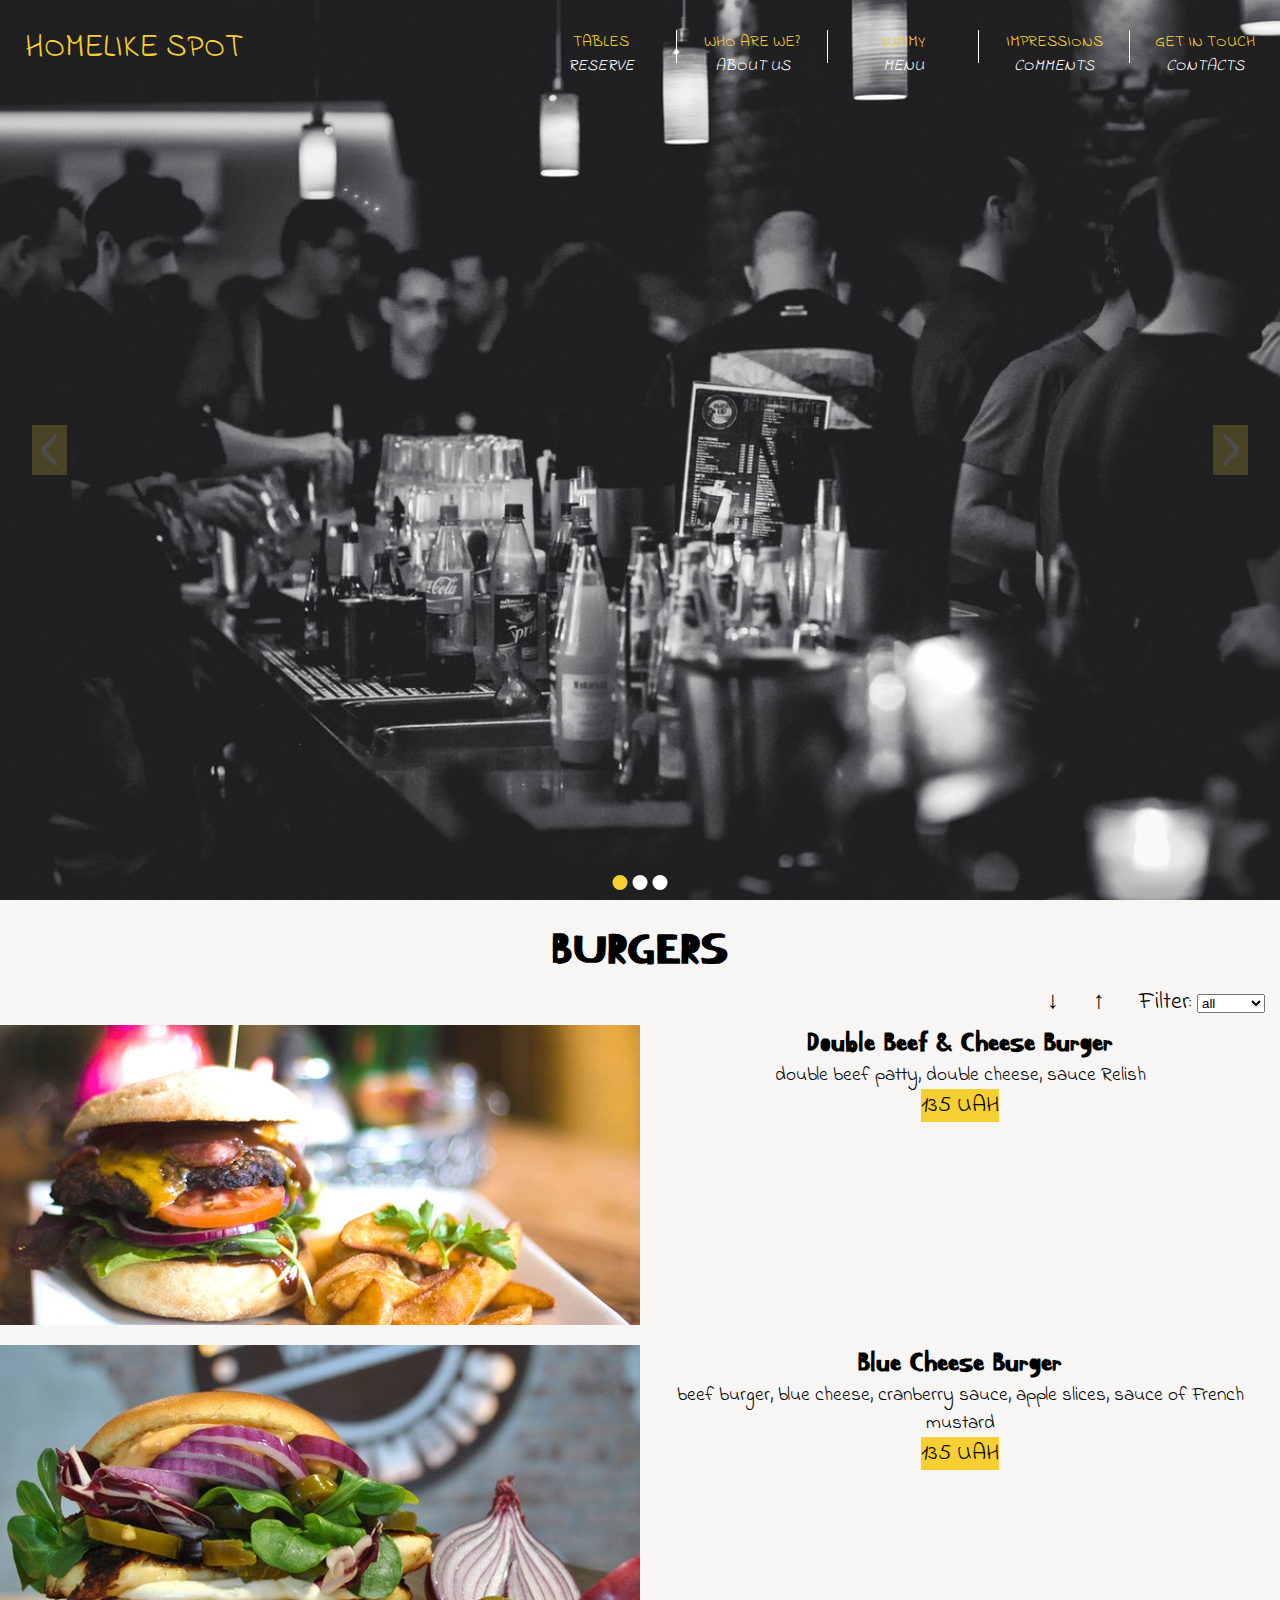
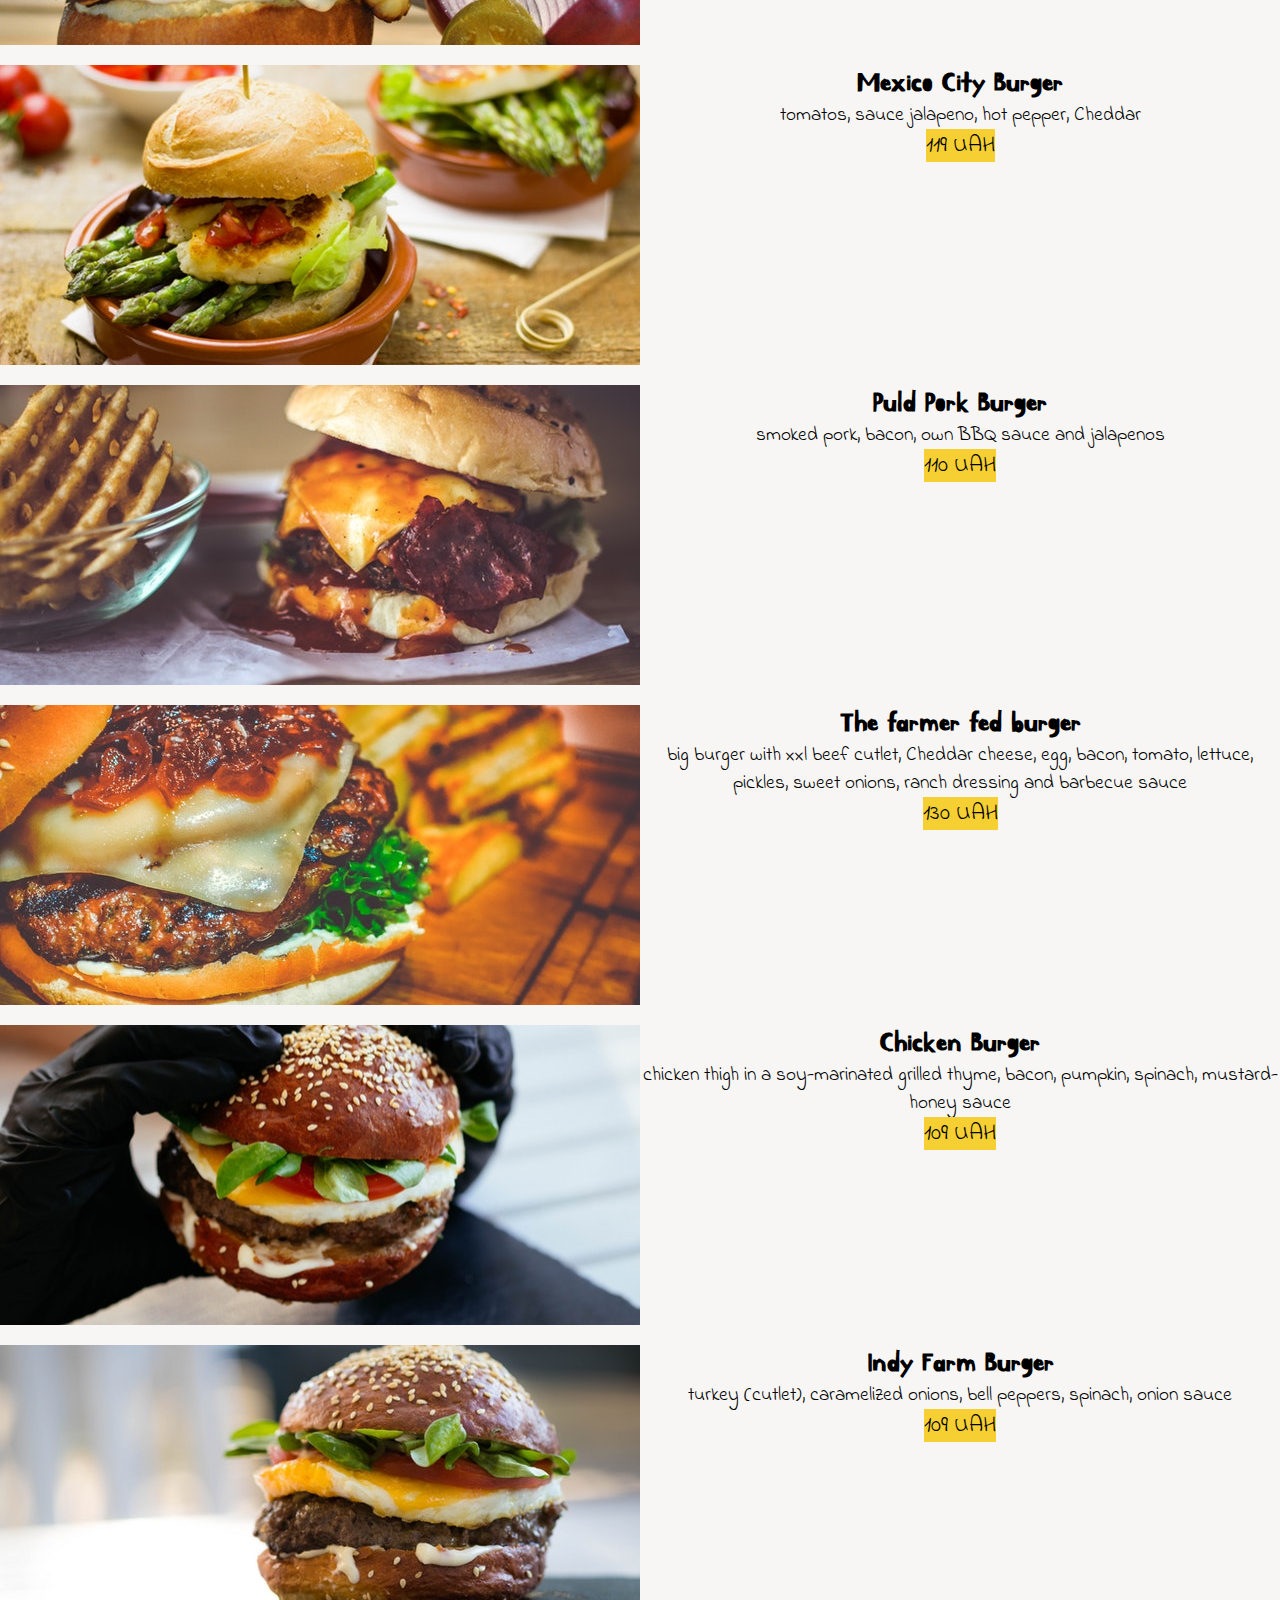
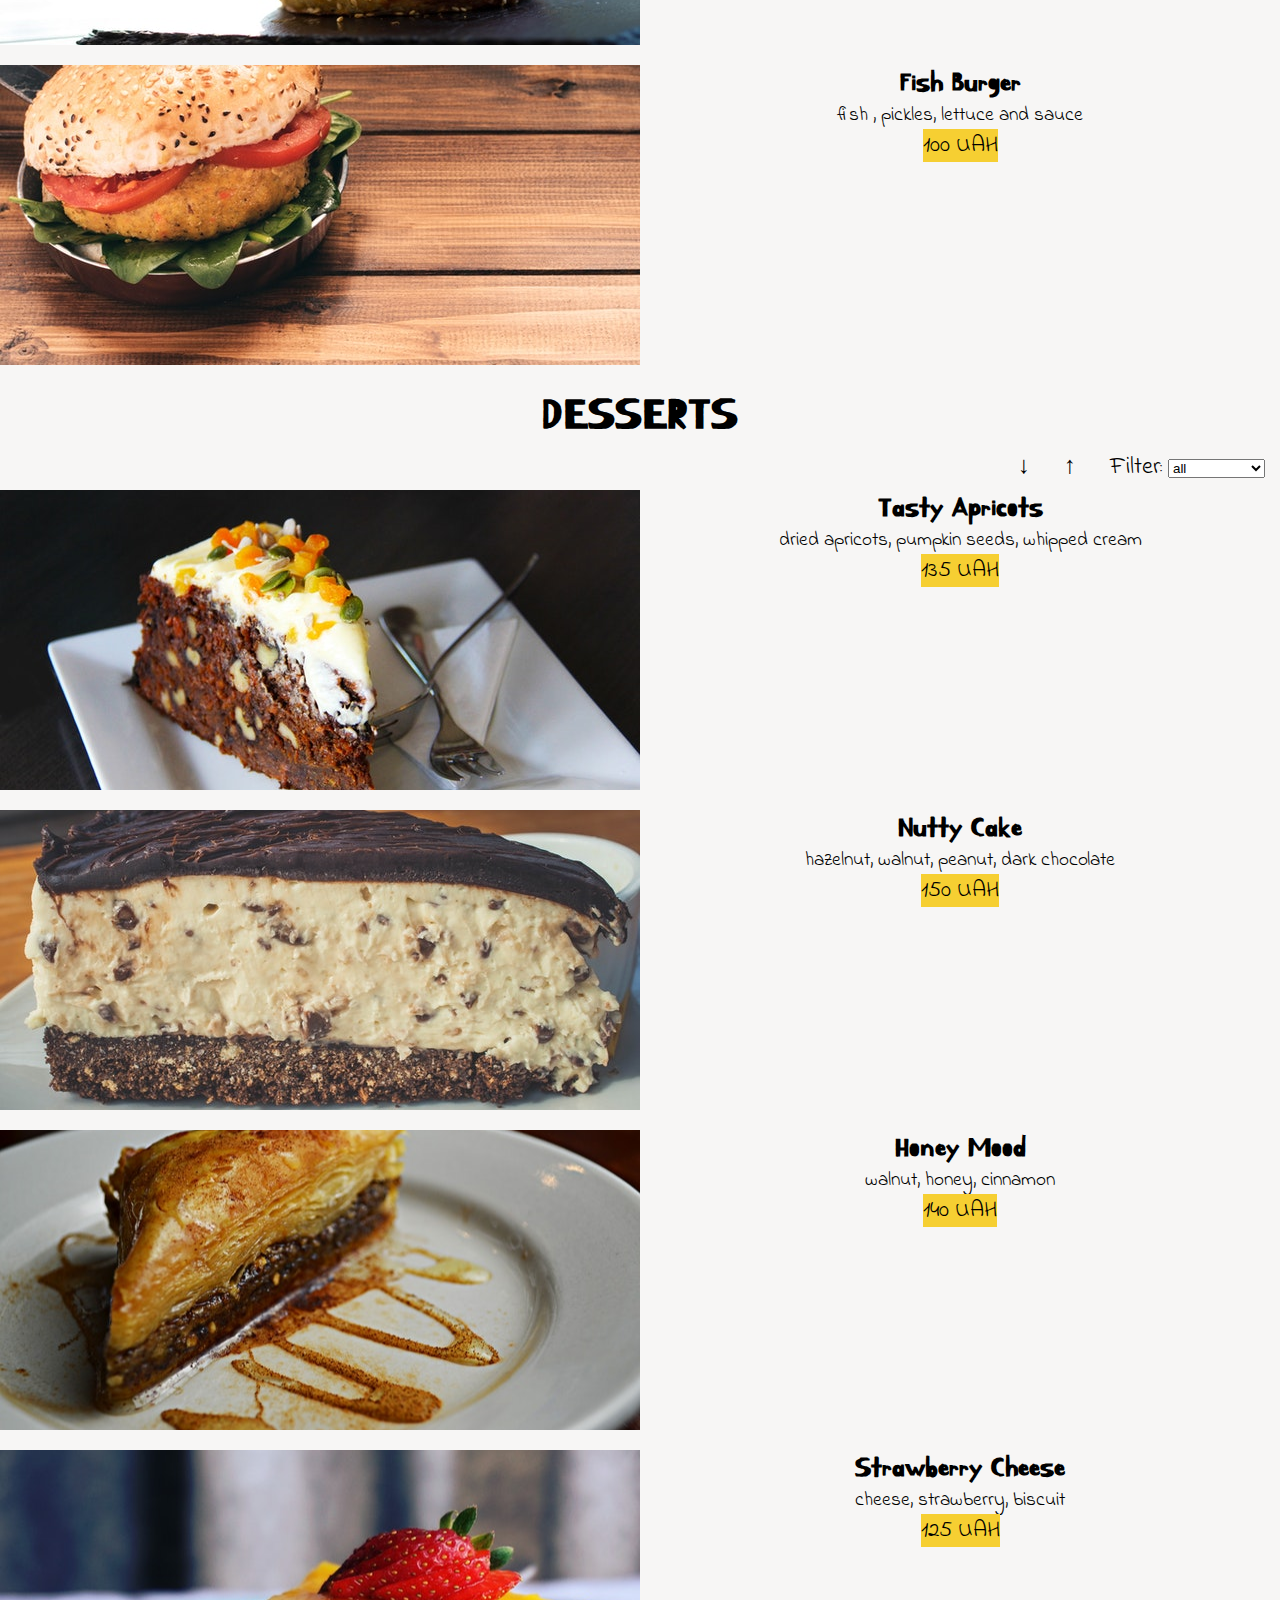
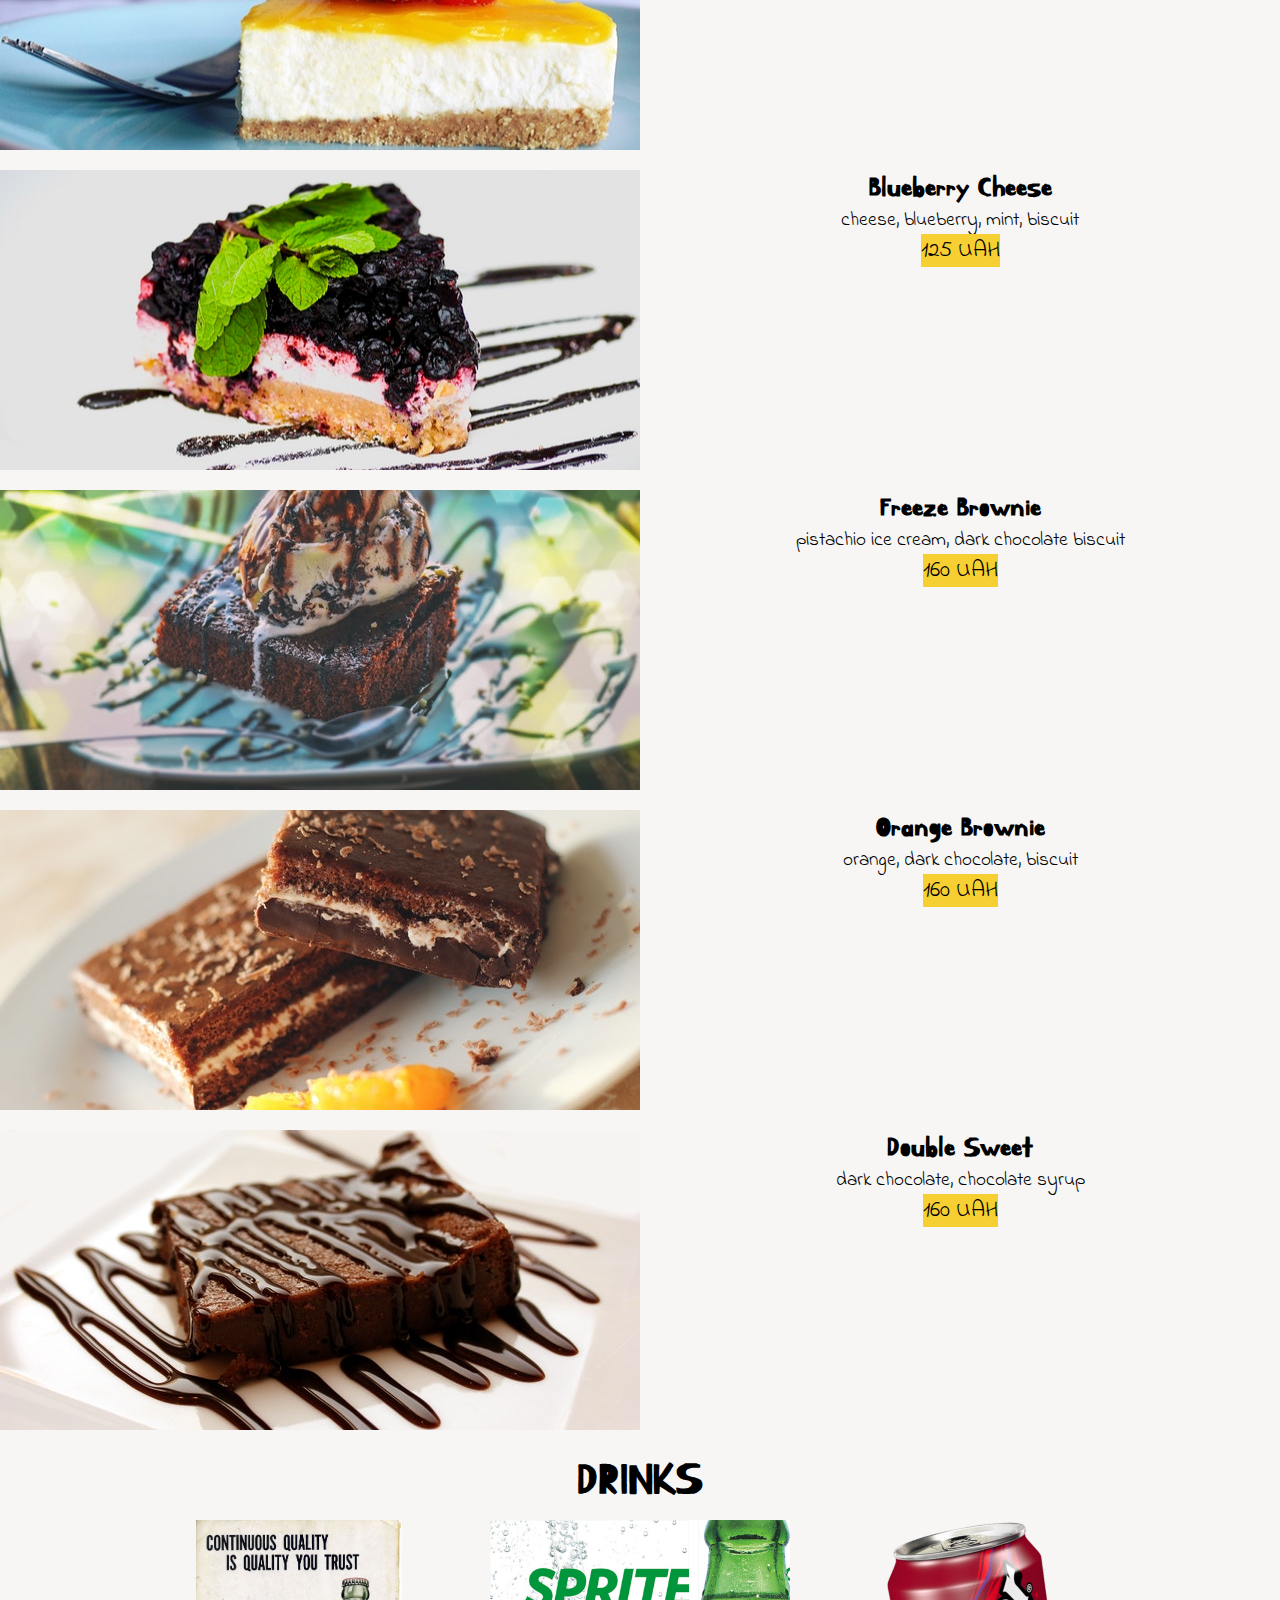
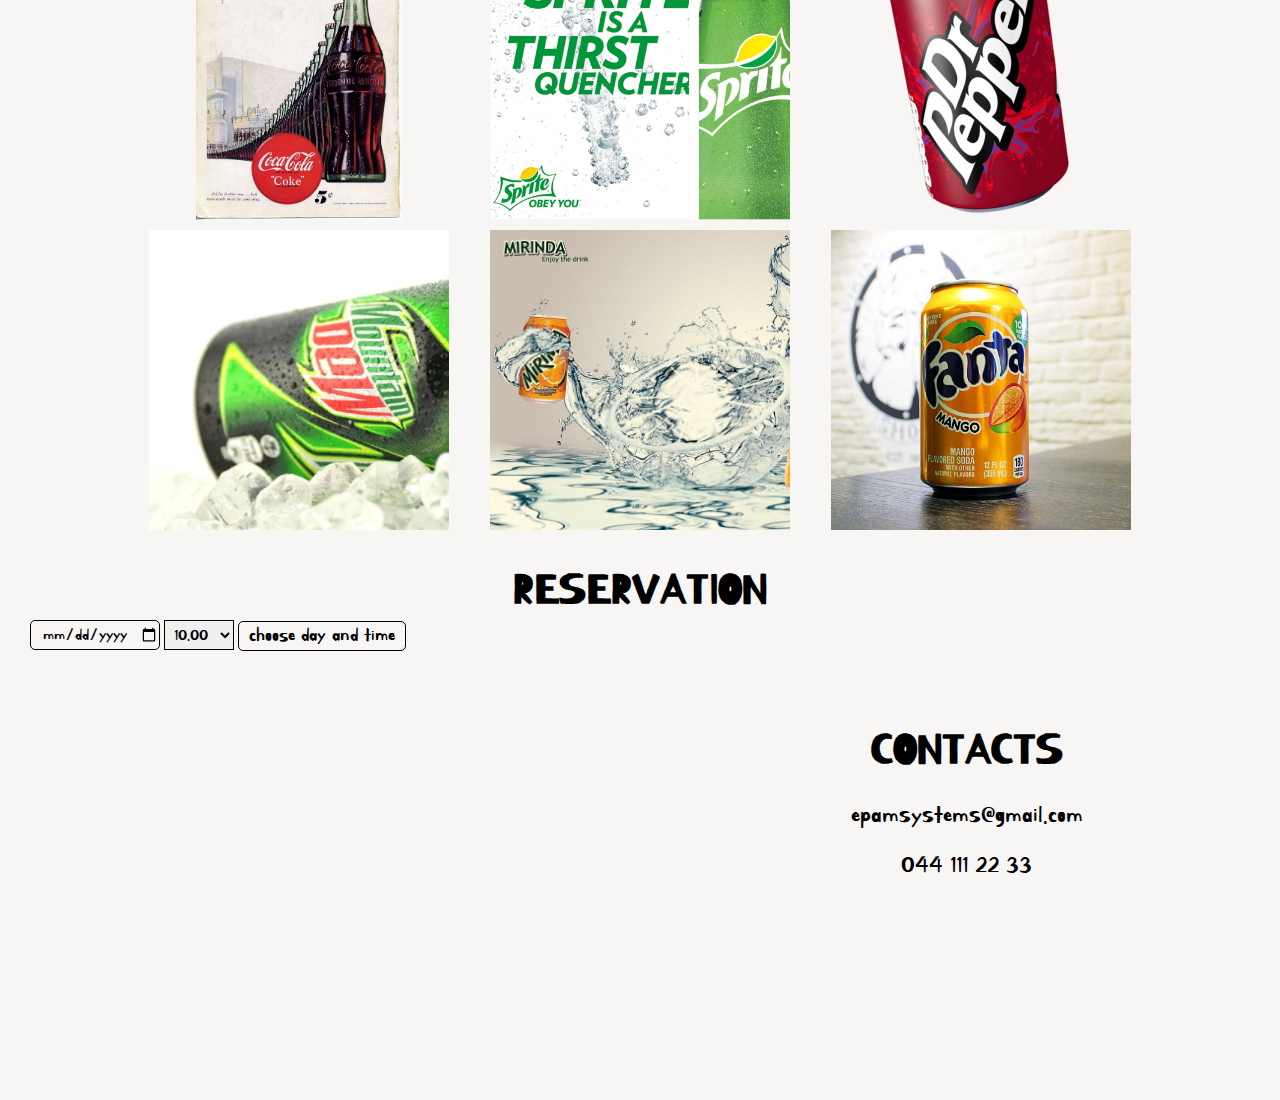
<file: index.html>
<!DOCTYPE html>
<html lang="en">
<head>
    <meta charset="UTF-8">
    <meta name="viewport" content="width=device-width, initial-scale=1">
    <title>RESTARAUNT</title>
    <link href="https://fonts.googleapis.com/css?family=Indie+Flower|Kirang+Haerang" rel="stylesheet">
    <link rel="stylesheet" href="https://use.fontawesome.com/releases/v5.4.1/css/all.css" integrity="sha384-5sAR7xN1Nv6T6+dT2mhtzEpVJvfS3NScPQTrOxhwjIuvcA67KV2R5Jz6kr4abQsz" crossorigin="anonymous">
    <link rel="stylesheet" href="css/style.css">
    <link rel="stylesheet" href="css/media.css">
    <script src="js/data.js"></script>
    <script src="js/breadPath.js"></script>
    <script src="js/createCookies.js"></script>
</head>
<body>
    <header>
        <!--CAROUSEL-->
        <div id="carousel">
            <span class="arrows previous" onclick="move(-1)">&#60;</span>
            <span class="arrows next" onclick="move(1)">&#62;</span>

            <div class="dots_wrapper">
                <span class="dots active" onclick="pressTheDot(1)"></span>
                <span class="dots" onclick="pressTheDot(2)"></span>
                <span class="dots" onclick="pressTheDot(3)"></span>
            </div>
        </div>

        <div id="menu_wrapper">
            <span id="logo">HOMELIKE SPOT</span>

            <!--DROP DOWN MENU FOR MOBILE-->
            <span id="menu_open" onclick="rollDown()"><i class="fas fa-arrow-circle-down"></i></span>

            <!--MENU-->
            <nav>
                <span id="menu_close" onclick="rollUp()"><i class="fas fa-arrow-circle-up"></i></span>
                <ul id="navigation">
                    <li><a href="#reservation" onclick="fly(event)">TABLES<em>RESERVE</em></a></li>
                    <li class="list_item_border"></li>
                    <li><a href="#">WHO ARE WE? <em>ABOUT US</em></a></li>
                    <li class="list_item_border"></li>
                    <li id="nav_item_menu"><a href="#">YUMMY<em>MENU</em></a>
                        <ul id="nav_item_menu_list">
                            <li><a href="#burger" onclick="fly(event)">BURGERS</a></li>
                            <li><a href="#dessert" onclick="fly(event)">DESSERTS</a></li>
                            <li><a href="#drink" onclick="fly(event)">DRINKS</a></li>
                        </ul>
                    </li>
                    <li class="list_item_border"></li>
                    <li><a href="comments/comments.html">IMPRESSIONS<em>COMMENTS</em></a></li>
                    <li class="list_item_border"></li>
                    <li><a href="#footer" onclick="fly(event)">GET IN TOUCH<em>CONTACTS</em></a></li>
                </ul>
            </nav>
        </div>
    </header>

    <!--MAIN BLOCK-->
    <div class="content">
        <div id="burger">
            <h3>BURGERS</h3>
            <p>
                <span data-target="burger" onclick="sortMenu(2, JSON.parse(menuForBurgers), event)">&#8595; </span>
                <span data-target="burger" onclick="sortMenu(1, JSON.parse(menuForBurgers), event)">&#8593;</span>
                <span> Filter:
                    <select name="filter" id="burger_choice" onchange="filterMenu(JSON.parse(menuForBurgers), 'burger', 'burger_choice')">
                        <option value="all" selected>all</option>
                        <option value="chicken">chicken</option>
                        <option value="turkey">turkey</option>
                        <option value="pork">pork</option>
                        <option value="beef">beef</option>
                        <option value="vegan">vegan</option>
                    </select>
                </span>
            </p>
        </div>
        <div id="dessert">
            <h3>DESSERTS</h3>
            <p>
                <span data-target="dessert" onclick="sortMenu(2, JSON.parse(menuForDesserts), event)">&#8595; </span>
                <span data-target="dessert" onclick="sortMenu(1, JSON.parse(menuForDesserts), event)">&#8593;</span>
                <span> Filter:
                    <select name="filter" id="dessert_choice" onchange="filterMenu(JSON.parse(menuForDesserts), 'dessert', 'dessert_choice')">
                        <option value="all" selected>all</option>
                        <option value="cake">cake</option>
                        <option value="brownie">brownie</option>
                        <option value="cheese">cheese cake</option>
                    </select>
                </span>
            </p>
        </div>
        <div id="drink">
            <h3>DRINKS</h3>
            <div id="drinks_wrapper">
                <div><img data-img="cola" src="img/d/cola.jpg" alt="cola" onclick="showFullSizeDrinkImg(event)"></div>
                <div><img data-img="sprite" src="img/d/sprite.jpg" alt="sprite" onclick="showFullSizeDrinkImg(event)"></div>
                <div><img data-img="pepper" src="img/d/pepper.jpg" alt="pepper" onclick="showFullSizeDrinkImg(event)"></div>
                <div><img data-img="mountain" src="img/d/mountain.jpg" alt="mountain" onclick="showFullSizeDrinkImg(event)"></div>
                <div><img data-img="mirinda" src="img/d/mirinda.jpg" alt="mirinda" onclick="showFullSizeDrinkImg(event)"></div>
                <div><img data-img="fanta" src="img/d/fanta.jpg" alt="fanta" onclick="showFullSizeDrinkImg(event)"></div>
            </div>
                <div id="modal_views">
                    <div id="cola">
                        <span><i class="fas fa-times drinks_cross" onclick="deleteFullDrinkImg(event)"></i></span>
                        <div></div>
                    </div>
                    <div id="sprite">
                        <span><i class="fas fa-times drinks_cross" onclick="deleteFullDrinkImg(event)"></i></span>
                        <div></div>
                    </div>
                    <div id="pepper">
                        <span><i class="fas fa-times drinks_cross" onclick="deleteFullDrinkImg(event)"></i></span>
                        <div></div>
                    </div>
                    <div id="mountain">
                        <span><i class="fas fa-times drinks_cross" onclick="deleteFullDrinkImg(event)"></i></span>
                        <div></div>
                    </div>
                    <div id="mirinda">
                        <span><i class="fas fa-times drinks_cross" onclick="deleteFullDrinkImg(event)"></i></span>
                        <div></div>
                    </div>
                    <div id="fanta">
                        <span><i class="fas fa-times drinks_cross" onclick="deleteFullDrinkImg(event)"></i></span>
                        <div></div>
                    </div>
                </div>
        </div>
    </div>

    <!--RESERVE THE TABLE-->
    <div id="reservation">
        <h3>reservation</h3>
        <form onsubmit="makeReservation(event); return false">
        <input type="date" id="reservationDate" placeholder="yyyy.mmmm.dddd" required>
        <select name="time" id="reservationTime">
            <option value="10">10.00</option>
            <option value="11">11.00</option>
            <option value="12">12.00</option>
            <option value="13">13.00</option>
            <option value="14">14.00</option>
            <option value="15">15.00</option>
            <option value="16">16.00</option>
            <option value="17">17.00</option>
            <option value="18">18.00</option>
            <option value="19">19.00</option>
            <option value="20">20.00</option>
            <option value="21">21.00</option>
            <option value="22">22.00</option>
        </select>
        <input id="submitReservationButton" type="submit" value="choose day and time">
        </form>
        <div id="resWrapper">
            <div id="tables"></div>
            <div id="reserves"></div>
        </div>
    </div>

    <footer id="footer">
        <iframe src="https://www.google.com/maps/embed?pb=!1m18!1m12!1m3!1d2541.519350179539!2d30.48517675104931!3d50.43142629651623!2m3!1f0!2f0!3f0!3m2!1i1024!2i768!4f13.1!3m3!1m2!1s0x40d4cee98df85793%3A0xd6e05103bfa88daa!2z0YPQuy4g0JrRg9C00YDRj9GI0L7QstCwLCAxNNCRLCDQmtC40LXQsiwgMDIwMDA!5e0!3m2!1sru!2sua!4v1540242322106" frameborder="0" style="border:0" allowfullscreen></iframe>
        <div>
            <h3>contacts</h3>
            <p>epamsystems@gmail.com</p>
            <p>044 111 22 33</p>
                <a href="https://twitter.com/EPAMSYSTEMS"><i class="fab fa-twitter"></i></a>
                <a href="https://www.facebook.com/EPAM.Global"><i class="fab fa-facebook-f"></i></a>
                <a href="https://www.linkedin.com/company/4972/"><i class="fab fa-linkedin-in"></i></a>
        </div>
    </footer>
    <script src="js/main_code.js"></script>
</body>
</html>
</file>
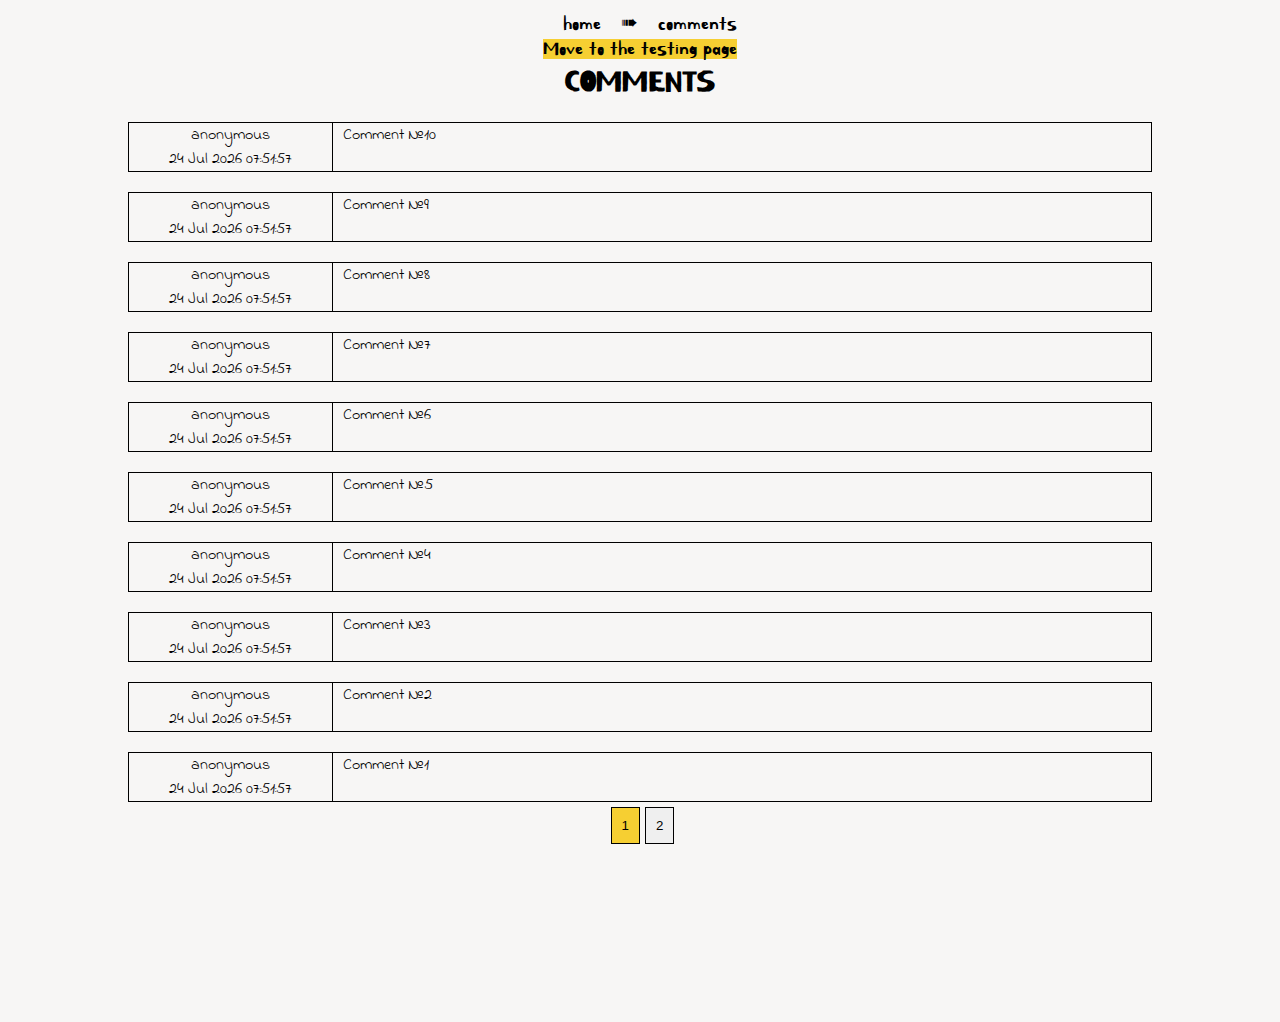
<file: comments/comments.html>
<!DOCTYPE html>
<html lang="en">
<head>
    <meta charset="UTF-8">
    <title>Comments</title>
    <meta name="viewport" content="width=device-width, initial-scale=1">
    <link href="https://fonts.googleapis.com/css?family=Indie+Flower|Kirang+Haerang" rel="stylesheet">
    <link rel="stylesheet" href="style.css">
    <link rel="stylesheet" href="media.css">
    <script src="../js/data.js"></script>
    <script src="../js/breadPath.js"></script>
</head>
<body>
    <a href="test/testing.html" id="testingLink">Move to the testing page</a>
    <h3>comments</h3>
    <div id="blockComments"></div>
    <script>
        function printComments(obj) {
            var parent = document.getElementById("blockComments");
            var currentPage = obj.page;
            var i = currentPage * 10 - 1 * 10;
            var finish = currentPage * 10;
            for (; i < obj.arr.length && i < finish ; i++){
                var wrapper_block = document.createElement("div");
                var leftBlock = document.createElement("div");
                var rightBlock = document.createElement("div");
                var name = document.createElement("p");
                name.innerText = obj.arr[i].name;
                leftBlock.appendChild(name);
                var time = document.createElement("p");
                time.innerText = obj.arr[i].time;
                leftBlock.appendChild(time);
                var text = document.createElement("p");
                text.innerText = obj.arr[i].text;
                rightBlock.appendChild(text);
                wrapper_block.appendChild(leftBlock);
                wrapper_block.appendChild(rightBlock);
                parent.insertBefore(wrapper_block, parent.firstChild);
            }
            makeButtons(objComments);
        }
        printComments(objComments);

        function clickPage(e) {
            deleteObj("blockComments", "#blockComments > div");
            objComments.page = +e.target.innerText;
            printComments(objComments);
        }

        function deleteObj(parentSelector, childrenSelector) {
            var parent = document.getElementById(parentSelector);
            var children = document.querySelectorAll(childrenSelector);
            for (var i = 0; i < children.length; i++)
                parent.removeChild(children[i]);
        }

        function makeButtons(obj) {
            if (document.querySelectorAll("#blockComments > button").length)
                deleteObj("blockComments", "#blockComments > button");
            var parent = document.getElementById("blockComments");
            var currentPage = obj.page;
            var current = document.createElement("button");
            current.innerText = obj.page;
            current.classList.add("active");
            parent.appendChild(current);
            if (currentPage > 1)
            {
                var previous = document.createElement("button");
                previous.innerText = currentPage - 1;
                parent.insertBefore(previous, current);
            }
            var maxPages = Math.ceil(obj.arr.length / 10);
            current.innerText = obj.page;
            if (currentPage + 1 <= maxPages)
            {
                var next = document.createElement("button");
                next.innerText = currentPage + 1;
                parent.appendChild(next);
            }
            addResponsibleAgent();
        }

        function addResponsibleAgent() {
            var buttons = document.querySelectorAll("#blockComments > button");
            for (var i = 0; i < buttons.length; i++)
                buttons[i].addEventListener("click", clickPage);
        }

        makeBreadPath();
        breadChain();
    </script>
</body>
</html>
</file>
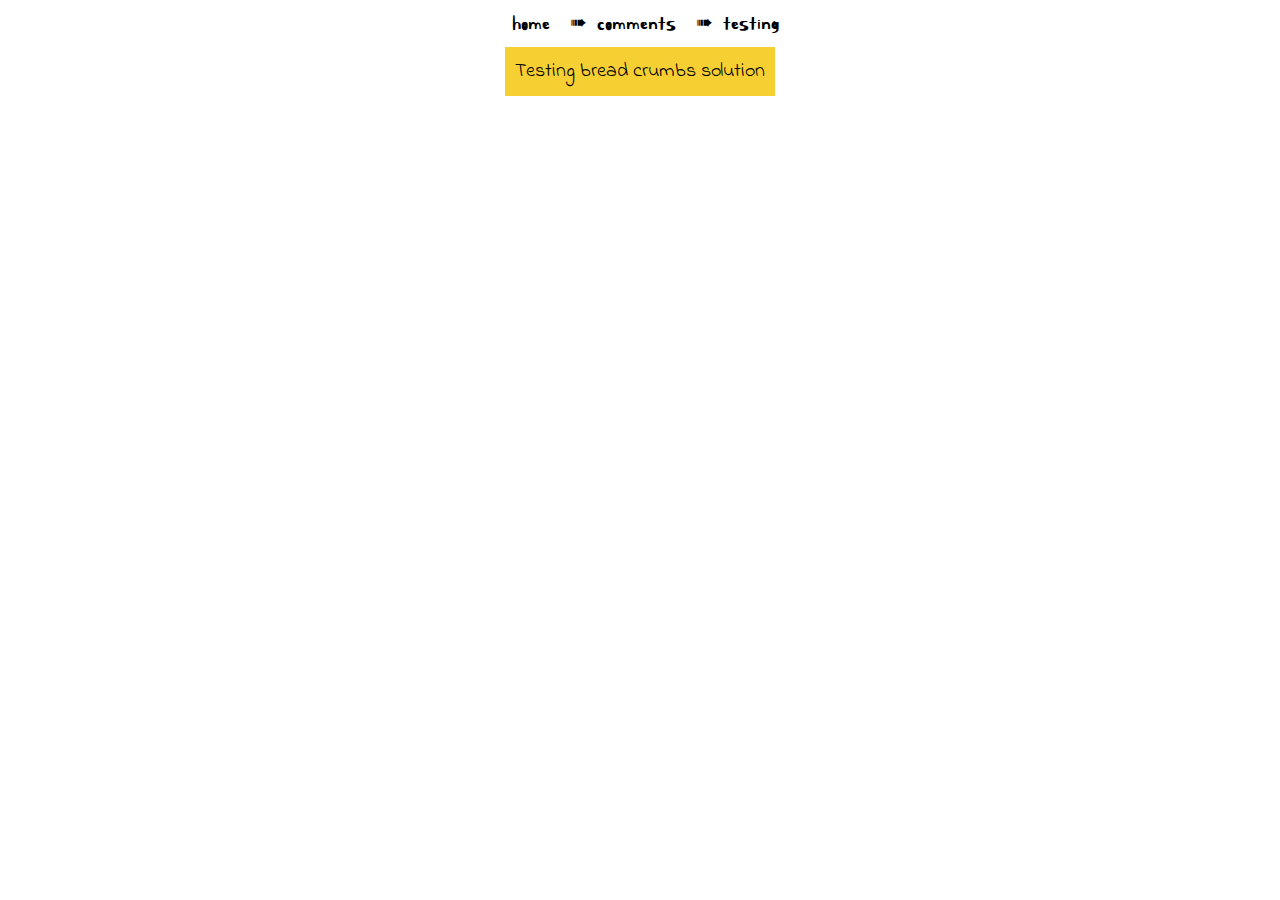
<file: comments/test/testing.html>
<!DOCTYPE html>
<html lang="en">
<head>
    <meta charset="UTF-8">
    <title>Testing page</title>
    <meta name="viewport" content="width=device-width, initial-scale=1">
    <link href="https://fonts.googleapis.com/css?family=Indie+Flower|Kirang+Haerang" rel="stylesheet">
    <link rel="stylesheet" href="style.css">
    <script src="../../js/breadPath.js"></script>
    <script src="../../js/data.js"></script>
</head>
<body>
   <span>Testing bread crumbs solution</span>
<script>
    makeBreadPath();
    breadChain();
</script>
</body>
</html>
</file>
<file: css/style.css>
body, html, * {
    box-sizing: border-box;
    padding: 0;
    margin: 0;
}

html {
    width: 100%;
    height: 100%;
}

body{
    background-color: #f7f6f5;
    font-family: "Indie Flower", cursive;
    color: white;
    font-size: 16px;
}

header{
    height: 100%;
    width: 100%;
}

#logo{
    height: 100%;
    float: left;
    user-select: none;
    font-size: 2em;
    padding: 25px 75px;
    color: #f6cf32;
}

#menu_wrapper{
    width: 100%;
    position: absolute;
    top: 0;
    left: 0;
}

#navigation{
    float: right;
    padding: 30px 0;
    height: 125px;
    text-align: center;
    list-style-type: none;

}

#navigation > li{
    width: 200px;
    float: left;
}

#navigation a {
    text-decoration: none;
    color: #f6cf32;
}

#navigation em{
    display: block;
    color: white;
}

#nav_item_menu{
    position: relative;
}

#nav_item_menu_list{
    width: 100%;
    display: none;
}

#nav_item_menu:hover #nav_item_menu_list{
    display: block;
    position: absolute;
    top: 100%;
}

#nav_item_menu:hover #nav_item_menu_list li{
    width: 100%;
    padding: 10px;
    list-style-type: none;
}

#nav_item_menu_list li:hover a{
    color: white;
    border: solid white 1px;
    padding: 7px;
    transition: all 0.5s;
}

#navigation .list_item_border{
    height: 50%;
    width: 1px;
    background-color: white;
}

/*==========CAROUSEL==========*/

#carousel {
    width: 100%;
    height: 100%;
    overflow: hidden;
}

#slidesWrapper {
    width: 9999px;
    height: 100%;
}


#slidesWrapper > div{
    float: left;
}

#slidesWrapper > div:first-child{
    background: url("../img/interior.jpeg") no-repeat center;
    background-size: cover;
}

#slidesWrapper > div:nth-child(2){
    background: url("../img/interior2.jpeg") no-repeat center;
    background-size: cover;
}
#slidesWrapper > div:last-child{
    background: url("../img/interior3.jpeg") no-repeat center;
    background-size: cover;
}





.arrows{
    font-family: "Kirang Haerang", cursive;
    text-align: center;
    width: 35px;
    height: 50px;
    position: absolute;
    top: 50%;
    font-size: 3em;
    transform: translateY(-50%);
    cursor: pointer;
    user-select: none;
    background-color: #f6cf32;
    opacity: 0.2;
}

.arrows:hover{
    background-color: #f6cf32;
    transition: all 1s;
    opacity: 1;
}

.next{
    right: 2.5%;
}

.previous {
    left: 2.5%;
}

.dots_wrapper{
    position: absolute;
    bottom: 10px;
    left: 50%;
    transform: translateX(-50%);
}

.dots_wrapper > span:not(:first-child){
    margin-left: 5px;
}

.dots {
    display: inline-block;
    width: 15px;
    height: 15px;
    border-radius: 50%;
    float: left;
    background-color: white;
    cursor: pointer;
}

.active {
    background-color: #f6cf32;
}

/*==========CONTENT==========*/
.content{
    width: 100%;
    height: 100%;
    /*max-height: 750px;*/
    /*overflow: scroll;*/
    text-align: center;
    color: black;
    font-family: "Indie Flower", cursive;
}

#burger {
    height: 100%;
    width: 100%;
}

#burger > h3{
    padding-top: 20px;
    font-family: "Kirang Haerang", cursive;
    font-size: 3em;
}

#burger > div{
    display: flex;
    text-align: center;
}


#burger > div > div:last-child{
    width: 50%;
    font-size: 1.2em;
}

#burger > div> div:last-child h4{
    font-weight: bold;
    font-size: 1.5em;
    font-family: "Kirang Haerang", cursive;
}

#burger > div > div:first-child{
    background: no-repeat center;
    width: 50%;
    height: 50%;
    min-height: 300px;
    margin: 0;
}

#burger > div:not(:nth-of-type(1)), #dessert > div:not(:nth-of-type(1)){
    margin-top: 20px;
}

#burger > div > div:last-child span{
    font-size: 1.2em;
    background-color: #f6cf32;
}

#burger > p{
    text-align: right;
}

#burger > p > span{
    font-size: 1.5em;
    padding: 10px 15px;
    line-height: 25px;
    cursor: pointer;
    display: inline-block;
}

#burger > p > span:hover{
    background-color: #f6cf32;
}

#dessert {
    width: 100%;
    height: 100%;
}

#dessert > h3{
    padding-top: 20px;
    font-family: "Kirang Haerang", cursive;
    font-size: 3em;
}

#dessert > div > div:first-child{
    background: no-repeat center;
    width: 50%;
    height: 50%;
    min-height: 300px;
    overflow: hidden;
    margin: 0;
}

#dessert > div> div:last-child h4{
    font-weight: bold;
    font-size: 1.5em;
    font-family: "Kirang Haerang", cursive;
}

#dessert > div > div:last-child span{
    font-size: 1.2em;
    background-color: #f6cf32;
}

#dessert > div > div:last-child{
    width: 50%;
    font-size: 1.2em;
}

#dessert > div{
    display: flex;
    text-align: center;
}

#dessert > p {
    text-align: right;
}

#dessert > p > span{
    font-size: 1.5em;
    padding: 10px 15px;
    line-height: 25px;
    cursor: pointer;
    display: inline-block;
}

#dessert > p > span:hover{
    background-color: #f6cf32;
}



#drink{
    width: 100%;
    height: 100%;
    margin: 0 auto;
    overflow: hidden;
}

#drink > h3{
    padding-top: 20px;
    font-family: "Kirang Haerang", cursive;
    font-size: 3em;
}

#drinks_wrapper{
    width: 80%;
    margin: 0 auto;
    display: flex;
    justify-content: space-between;
    overflow: hidden;
    flex-wrap: wrap;
}

#drinks_wrapper > div{
    cursor: pointer;
    height: 300px;
    width: 300px;
    overflow: hidden;
    margin-top: 10px;
}

#drinks_wrapper img {
    height: 100%;
}

#modal_views{
    width: 100%;
}

#modal_views > div{
    display: none;
}

#modal_views > div:first-child > div{
    height: 100%;
    background: url("../img/d/cola.jpg") center no-repeat;
    background-size: 30%;
}

#modal_views > div:nth-of-type(2)> div{
    height: 100%;
    background: url("../img/d/sprite.jpg") center no-repeat;
    background-size: 50%;
}

#modal_views > div:nth-of-type(3)> div{
    height: 100%;
    background: url("../img/d/pepper.jpg") center no-repeat;
    background-size: 30%;
}
#modal_views > div:nth-of-type(4)> div{
    height: 100%;
    background: url("../img/d/mountain.jpg") center no-repeat;
    background-size: 50%;
}

#modal_views > div:nth-of-type(5)> div{
    height: 100%;
    background: url("../img/d/mirinda.jpg") center no-repeat;
    background-size: 50%;
}

#modal_views > div:last-child > div{
    height: 100%;
    background: url("../img/d/fanta.jpg") center no-repeat;
    background-size: 40%;
}


#modal_views > .show_block{
    display: block;
    position: fixed;
    top: 0;
    left: 0;
    width: 100%;
    height: 100%;
    background-color: lightgray;
    opacity: 0.95;
}

.drinks_cross{
    float: right;
    cursor: pointer;
    font-size: 2em;
    position: relative;
    top: 25px;
    right: 5%;
}

/*==========FOOTER==========*/

footer{
    width: 100%;
    height: 400px;
}

footer > iframe{
    width: 100%;
    height: 100%;
}

footer {
    width: 100%;
    display: flex;
    font-family: "Kirang Haerang", cursive;
    background-color: #f7f6f5;
    margin-top: 20px;
    text-align: center;
    color:  black

}

footer > iframe{
    width: 50%;
    margin-left: 27px;
}

footer > div{
    width: 50%;
}

footer > div > h3{
    font-size: 3em;
    text-transform: uppercase;
    padding-top: 20px;
}

footer > div > p{
    padding-top: 20px;
    font-size: 1.5em;
}
footer > div > a > i{
    color: black;
    font-size: 2em;
    padding: 30px 10px 0;
}

/*==========RESERVATION==========*/

#reservation{
    width: 100%;
}

#tables{
    width: 100%;
}


#tables > div:first-child{
    width: 100%;
    height: 50px;
}

#tables > div:first-child > p{
    font-family: "Kirang Haerang", cursive;
    font-size: 3em;
    width: 100%;
    color: black;
    text-align: center;
}


#tables > div{
    display: flex;
    justify-content: space-around;
    width: 100%;
}


.tableSixWrapper > div{
    display: flex;
    width: 200px;
    height: 100px;
    margin-top: 50px;
    background-color: lightgray;
}

.tableThreeFourWrapper > div{
    display: flex;
    width: 100px;
    height: 100px;
    background-color: lightgray;
    margin-top: 50px;
}

.chairs{
    position: absolute;
    width: 10px;
    height: 10px;
    background: #f6cf32;
}

.tableSixWrapper > div{
    text-align: center;
    color: black;
    position: relative;
    cursor: pointer;
}

.tableSixWrapper > div > div:first-child{
    left: 10px;
    top: -15px;
}

.tableSixWrapper > div > div:nth-child(2){
    left: 50%;
    transform: translateX(-50%);
    top: -15px;
}

.tableSixWrapper > div > div:nth-child(3){
    right: 10px;
    top: -15px;
}

.tableSixWrapper > div > div:nth-child(4){
    bottom: -15px;
    left: 10px;
}

.tableSixWrapper > div > div:nth-child(5){
    bottom: -15px;
    left: 50%;
    transform: translateX(-50%);
}

.tableSixWrapper > div > div:nth-child(6){
    bottom: -15px;
    right: 10px;
}

.tableThreeFourWrapper > div {
    cursor: pointer;
    position: relative;
}

.tableThreeFourWrapper > div:not(:nth-child(2)) > div:first-child{
    left: 50%;
    transform: translateX(-50%);
    top: -15px;
}

.tableThreeFourWrapper > div:not(:nth-child(2)) > div:nth-child(3){
    bottom: -15px;
    left: 50%;
    transform: translateX(-50%);
}

.tableThreeFourWrapper > div:first-child > div:nth-child(2){
    top: 50%;
    transform: translateY(-50%);
    right: -15px;
}

.tableThreeFourWrapper > div:nth-child(2) > div:first-child{
    top: -15px;
    left: 50%;
    transform: translateX(-50%);
}
.tableThreeFourWrapper > div:nth-child(2) > div:nth-child(2){
    top: 50%;
    transform: translateY(-50%);
    right: -15px;
}

.tableThreeFourWrapper > div:nth-child(2) > div:nth-child(3){
    bottom: -15px;
    left: 50%;
    transform: translateX(-50%);
}

.tableThreeFourWrapper > div:nth-child(2) > div:nth-child(4){
    top: 50%;
    transform: translateY(-50%);
    left: -15px;
}

.tableThreeFourWrapper > div:last-child > div:nth-child(2){
    top: 50%;
    transform: translateY(-50%);
    left: -15px;
}

.tableThreeFourWrapper > div > p{
    width: 100%;
    color: black;
    text-align: center;
    position: relative;
    padding: 10px 0;
    font-size: 1.4em;
    font-family: "Kirang Haerang", cursive;
}

.tableSixWrapper > div > p{
    width: 100%;
    color: black;
    text-align: center;
    position: relative;
    padding: 10px;
    font-size: 1.4em;
    font-family: "Kirang Haerang", cursive;
}

#reservation{
    padding: 30px;
}

#reservationDate {
    font-family: "Kirang Haerang",cursive;
    outline: none;
    font-size: 1em;
    background-color: #f7f6f5;
    border: black 1px solid;
    border-radius: 5px;
    text-align: center;
    height: 30px;
}

#reservationTime {
    font-family: "Kirang Haerang",cursive;
    width: 70px;
    padding: 5px;
    font-size: 1em;
    display: inline-block;
    border: black 1px solid;
    height: 30px;
}

#submitReservationButton{
    border: black 1px solid;
    font-family: "Kirang Haerang", cursive;
    font-size: 1.2em;
    padding: 0 10px;
    height: 30px;
    cursor: pointer;
    background-color: #f7f6f5;
    border-radius: 5px;
    position: relative;
    top: 1px;
    outline: none;
}

#submitReservationButton:hover{
    background-color: #f6cf32;
}

#reservation > h3{
    color: black;
    text-align: center;
    font-size: 3em;
    text-transform: uppercase;
    font-family: "Kirang Haerang", cursive;
}

.tableSixWrapper  .colors, .tableThreeFourWrapper .colors{
    background: darkred;
}

#reserves{
    width: 100%;
    color: black;
}

#resWrapper{
    width: 100%;
    display: flex;
}

#resWrapper > div:first-child{
    width: 60%;
}

#resWrapper > div:last-child{
    width: 40%;
}

#resWrapper > div:last-child > p{
    width: 100%;
    font-size: 2em;
    font-family: "Kirang Haerang",cursive;
    text-align: center;
}


.reserve_cross{
    float: right;
    padding: 5px 0 0;
    font-size: 1em;
    cursor: pointer;
}

.reserve_cross:hover{
    color: darkred;
}


/*==========DROP DOWN MOBILE VERSION==========*/

.rollDown{
    top: 0;
    transition: all 1s;
}

.rollUp{
    top: -100%;
    transition: all 1s;
}

#menu_close {
    display: none;
}

#menu_open{
    display: none;
}
</file>
<file: css/media.css>
@media only screen and (min-width:  1024px) and (max-width: 1439px) {
    #logo {
        height: 100%;
        user-select: none;
        font-size: 2em;
        float: left;
        padding: 25px 25px;
        color: #f6cf32;
    }

    #navigation > li {
        width: 150px;
        float: left;
    }

    .tableSixWrapper > div {
        justify-content: space-around;
        margin: 50px 5px 0;
    }

    #reserves > p {
        font-size: 1em;
        padding: 10px 0 0 10px;
    }

    #drinks_wrapper {
        justify-content: space-around;
    }
}

@media only screen and (min-width: 768px) and (max-width: 1023px)
{

    #menu_wrapper{
        position: static;
        text-align: center;
    }
    nav{
        position: absolute;
        top: 0;
        left: 0;
        height: 100%;
        background-color: black;
        opacity: 0.75;
    }

    #navigation > li{
        position: relative;
        height: 100px;
        user-focus: none;
    }
    #navigation > li:first-child{
        margin-top: 50px;
    }

    .list_item_border{
        display: none;
    }
    #nav_item_menu:hover #nav_item_menu_list{
        display: block;
        position: absolute;
        top: -50%;
        left: 100%;
    }

    #logo{
        position: absolute;
        top: 0;
        left: 0;
        width: 100%;
        pointer-events: none;
    }
    #navigation{
        float: none;
    }

    #navigation > li{
        float: none
    }
    .next, .previous{
        display: none;
    }
    #burger > div > div:last-child p{
        padding: 0 15px;
    }
    .tableSixWrapper > div{
        margin:  50px 10px 0;
    }
    #modal_views > div:first-child > div{
        background-size: 50%;
    }

    #modal_views > div:nth-of-type(2)> div{
        background-size: 70%;
    }

    #modal_views > div:nth-of-type(3)> div{
        background-size: 50%;
    }
    #modal_views > div:nth-of-type(4)> div{
        background-size: 70%;
    }

    #modal_views > div:nth-of-type(5)> div{
        background-size: 70%;
    }

    #modal_views > div:last-child > div{
        background-size: 70%;
    }
}

@media only screen and (min-width: 320px) and (max-width: 767px)
{
    #burger > div{
        display: block;
    }
    #burger > div > div:first-child{
        width: 100%;
    }
    #burger > div > div:last-child{
        width: 100%;
    }
    #dessert > div{
        display: block;
    }
    #dessert > div > div:first-child{
        width: 100%;
    }
    #dessert > div > div:last-child{
        width: 100%;
    }

    #drinks_wrapper > div{
        margin: 10px auto;
    }

    footer{
        display: block;
    }
    footer > iframe{
        width: 100%;
        margin: 0;
    }
    footer > div{
        width: 100%;
        margin-bottom: 20px;
    }
    #reservation{
        display: none;
    }

    #menu_wrapper{
        position: static;
        text-align: center;
    }
    nav{
        position: absolute;
        width: 100%;
        top: -100%;
        left: 0;
        height: 100%;
        background-color: black;
        opacity: 0.75;
    }

    #navigation > li:first-child{
        display: none;
    }

    #navigation > li{
        height: 100px;
        float: none;
        width: 100px;
        margin: 0 auto;
        user-focus: none;
    }
    #navigation > li:first-child{
        margin-top: 50px;
    }

    .list_item_border{
        display: none;
    }
    #nav_item_menu:hover #nav_item_menu_list{
        display: block;
        position: absolute;
        top: 0;
        left: 100%;
    }

    #logo{
        position: absolute;
        top: 0;
        left: 0;
        width: 100%;
        pointer-events: none;
    }
    #navigation{
        float: none;
    }

    .next, .previous{
        display: none;
    }
    #menu_open{
        display: inline-block;
        position: absolute;
        top: 5%;
        left: 5%;
        font-size: 2em;
    }
    #menu_close{
        display: inline-block;
        position: absolute;
        top: 5%;
        left: 5%;
        font-size: 2em;
    }
    #navigation > li:nth-child(3) {
        margin-top: 100px;

    }
    #modal_views > div:first-child > div{
        height: 100%;
        background: url("../img/d/cola.jpg") center no-repeat;
        background-size: 60%;
    }

    #modal_views > div:nth-of-type(2)> div{
        height: 100%;
        background: url("../img/d/sprite.jpg") center no-repeat;
        background-size: 80%;
    }

    #modal_views > div:nth-of-type(3)> div{
        height: 100%;
        background: url("../img/d/pepper.jpg") center no-repeat;
        background-size: 70%;
    }
    #modal_views > div:nth-of-type(4)> div{
        height: 100%;
        background: url("../img/d/mountain.jpg") center no-repeat;
        background-size: 80%;
    }

    #modal_views > div:nth-of-type(5)> div{
        height: 100%;
        background: url("../img/d/mirinda.jpg") center no-repeat;
        background-size: 80%;
    }

    #modal_views > div:last-child > div{
        height: 100%;
        background: url("../img/d/fanta.jpg") center no-repeat;
        background-size: 80%;
    }
}
</file>
<file: comments/style.css>
body, html, * {
    box-sizing: border-box;
    padding: 0;
    margin: 0;
}

body, html {
    width: 100%;
    height: 100%;
    text-align: center;
}

body{
    background-color: #f7f6f5;
    font-family: "Indie Flower", cursive;
    font-size: 16px;
}

h3{
    text-align: center;
    text-transform: uppercase;
    font-size: 2em;
    font-family: "Kirang Haerang", cursive;
}

textarea{
    margin-left: 20px;
    border: solid black 1px;
    outline: none;
    resize: none;
}

#blockComments{
    width: 100%;
    height: 100%;
    text-align: center;
}

#blockComments > div {
    text-align: center;
    width: 80%;
    display: flex;
    margin: 20px auto 0;
    border-collapse: collapse;
}

#blockComments > div > div:first-child{
    width: 20%;
    border: solid black 1px;

}

#blockComments > div > div:last-child{
    width: 80%;
    text-align: left;
    padding-left: 10px;
    border: solid black 1px;
    border-left: 0;
}

#blockComments > button{
    padding: 10px;
    border: solid black 1px;
    outline: 0;
    cursor: pointer;
    margin: 5px 0 5px 5px;
}

.active {
    background-color: #f6cf32;
}


body div:first-child > a{
    display: inline-block;
    padding: 10px 0 0 20px;
    text-decoration: none;
    color: black;
    font-family: "Kirang Haerang", cursive;
    font-size: 20px;
}


body div:first-child > a:not(:last-child):after{
    content: '\27A0	';
    display: inline-block;
    padding-left: 20px;
}

#testingLink {
    text-decoration: none;
    color: black;
    background-color: #f6cf32;
    top: 10px;
    font-family: "Kirang Haerang", cursive;
    font-size: 20px;
    right: 20px;
}
</file>
<file: comments/media.css>
@media only screen and (min-width: 320px) and (max-width: 767px)
{
    #blockComments > div > div:first-child{
        width: 35%;
        border: solid black 1px;

    }

    #blockComments > div > div:last-child{
        width: 65%;
        text-align: left;
        padding-left: 10px;
        border: solid black 1px;
        border-left: 0;
    }


}
</file>
<file: comments/test/style.css>
body, html, * {
    box-sizing: border-box;
    padding: 0;
    margin: 0;
}

body, html {
    width: 100%;
    height: 100%;
    text-align: center;
}


span {
    display: inline-block;
    text-align: center;
    font-size: 20px;
    margin-top: 10px;
    padding: 10px;
    font-family: "Indie Flower", cursive;
    background-color: #f6cf32;
}

a{
    display: inline-block;
    margin-top: 10px;
    padding-left: 10px;
    text-decoration: none;
    color: black;
    font-size: 20px;
    font-family: "Kirang Haerang", cursive;
}

a:not(:last-child):after{
    content: '\27A0	';
    display: inline-block;
    padding-left: 20px;
}
</file>
